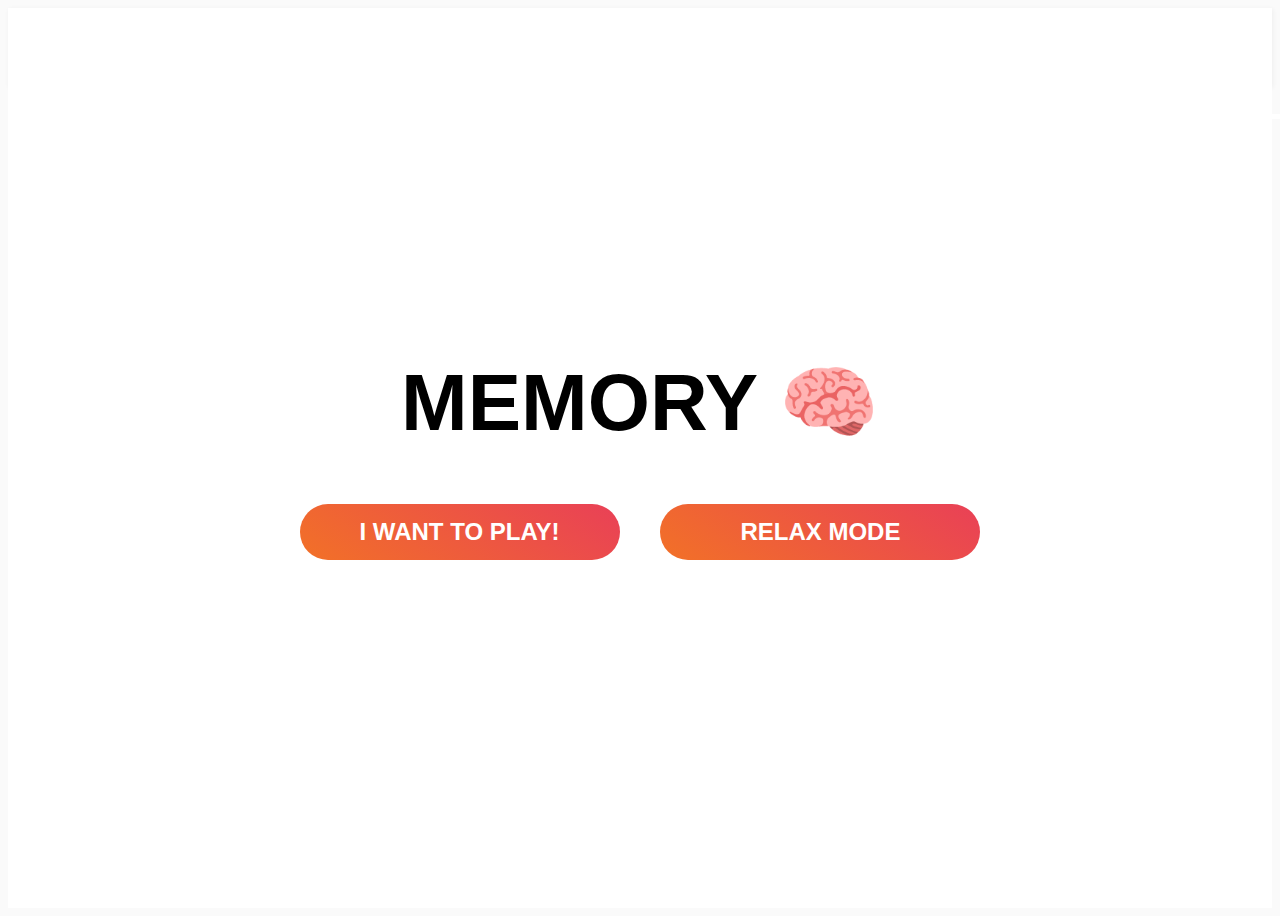
<file: index/index.html>
<!DOCTYPE html>
<html lang="en">
<head>
    <meta charset="UTF-8">
    <meta name="viewport" content="width=device-width, initial-scale=1.0, shrink-to-fit=no">
    <title>Memory</title>
    <link href="https://fonts.googleapis.com/css?family=Archivo|Archivo+Narrow:600">
    <link href="site.css" rel="stylesheet" >
    <link href="custom.css" rel="stylesheet" >
</head>

<body>
    <div id="welcome" class="welcome">
        <h1>Memory 🧠</h1>
        <div class="welcome-buttom">
            <button id="normal-game">I want to play!</button>
            <button id="relax-game">Relax mode</button>
        </div>
    </div>
    <header class="header">
        <div class="counter">
            <div class="counter-item">
                <h4 class="header-title">Movements</h4>
                <div class="header-num">
                    <span id="mov">00</span>/<span id ="mov-total">20</span>
                </div>
            </div> 
        <div id="timer" class="counter-item">
            <h4 class="header-title">Time</h4>
            <div class="header-num">
                <span id="minutes">00</span>:<span id="seconds">00</span>
            </div>
        </div>  
        </div>
        <div class="level">
            <h4 class="header-title">Level</h4>
            <div class="header-num">
                <span id="level">01</span>
            </div>
        </div>
        <button id="level-control" class="level-control">_</button>
    </header>
    <main>
        <div id="table" class="table"></div>
        <div id="levelUp" class="level-up">
            <div class="mode">
                <h2>Very Good!</h2>
                <button id="nextLevel">Next Level</button>
                <button class="restart">Restart</button>
            </div>
        </div>
        <div id="gameOver" class="game-over">
            <div class="mode">
                <h2>Oh no!</h2>
                <p>You have run out of moves</p>
                <button class="restart">Restart</button>
            </div>
        </div>
        <div id="timeOver" class="game-over">
            <div class="mode">
                <h2>Sorry!</h2>
                <p>You have run out of time 😭</p>
            <button class="restart">Restart</button>
            </div>
        </div>
        <div id="endGame" class="end-game">
            <div class="mode">
                <h2>Congratulations!</h2>
                <p>You have won all the levels 🏆</p>
                <button class="restart">Restart</button>
            </div>
        </div>
    </main>

    <div class="level-selection">
        <button id="close-level" class="close-level">&times;</button>
        <ul></ul>
    </div>

    <audio src="sound/success.mp3" class="sound" id="sound-success" preload="auto"></audio>
    <audio src="sound/error.mp3" class="sound" id="sound-error" preload="auto"></audio>
    <audio src="sound/flip.mp3" class="sound" id="sound-flip" preload="auto"></audio>
       
    <script src="js/global.js"></script>
    <script src="js/discover-compare.js"></script>
    <script src="js/distribute-card.js"></script>
    <script src="js/success-error.js"></script>
    <script src="js/movements.js"></script>
    <script src="js/timer.js"></script>
    <script src="js/finish.js"></script>
    <script src="js/change-level.js"></script>
    <script src="js/game-over.js"></script>
    <script src="js/menu-levels.js"></script>
    <script src="js/initial.js"></script>
    <script src="js/start-game.js"></script>
   
</body>

</html>
</file>
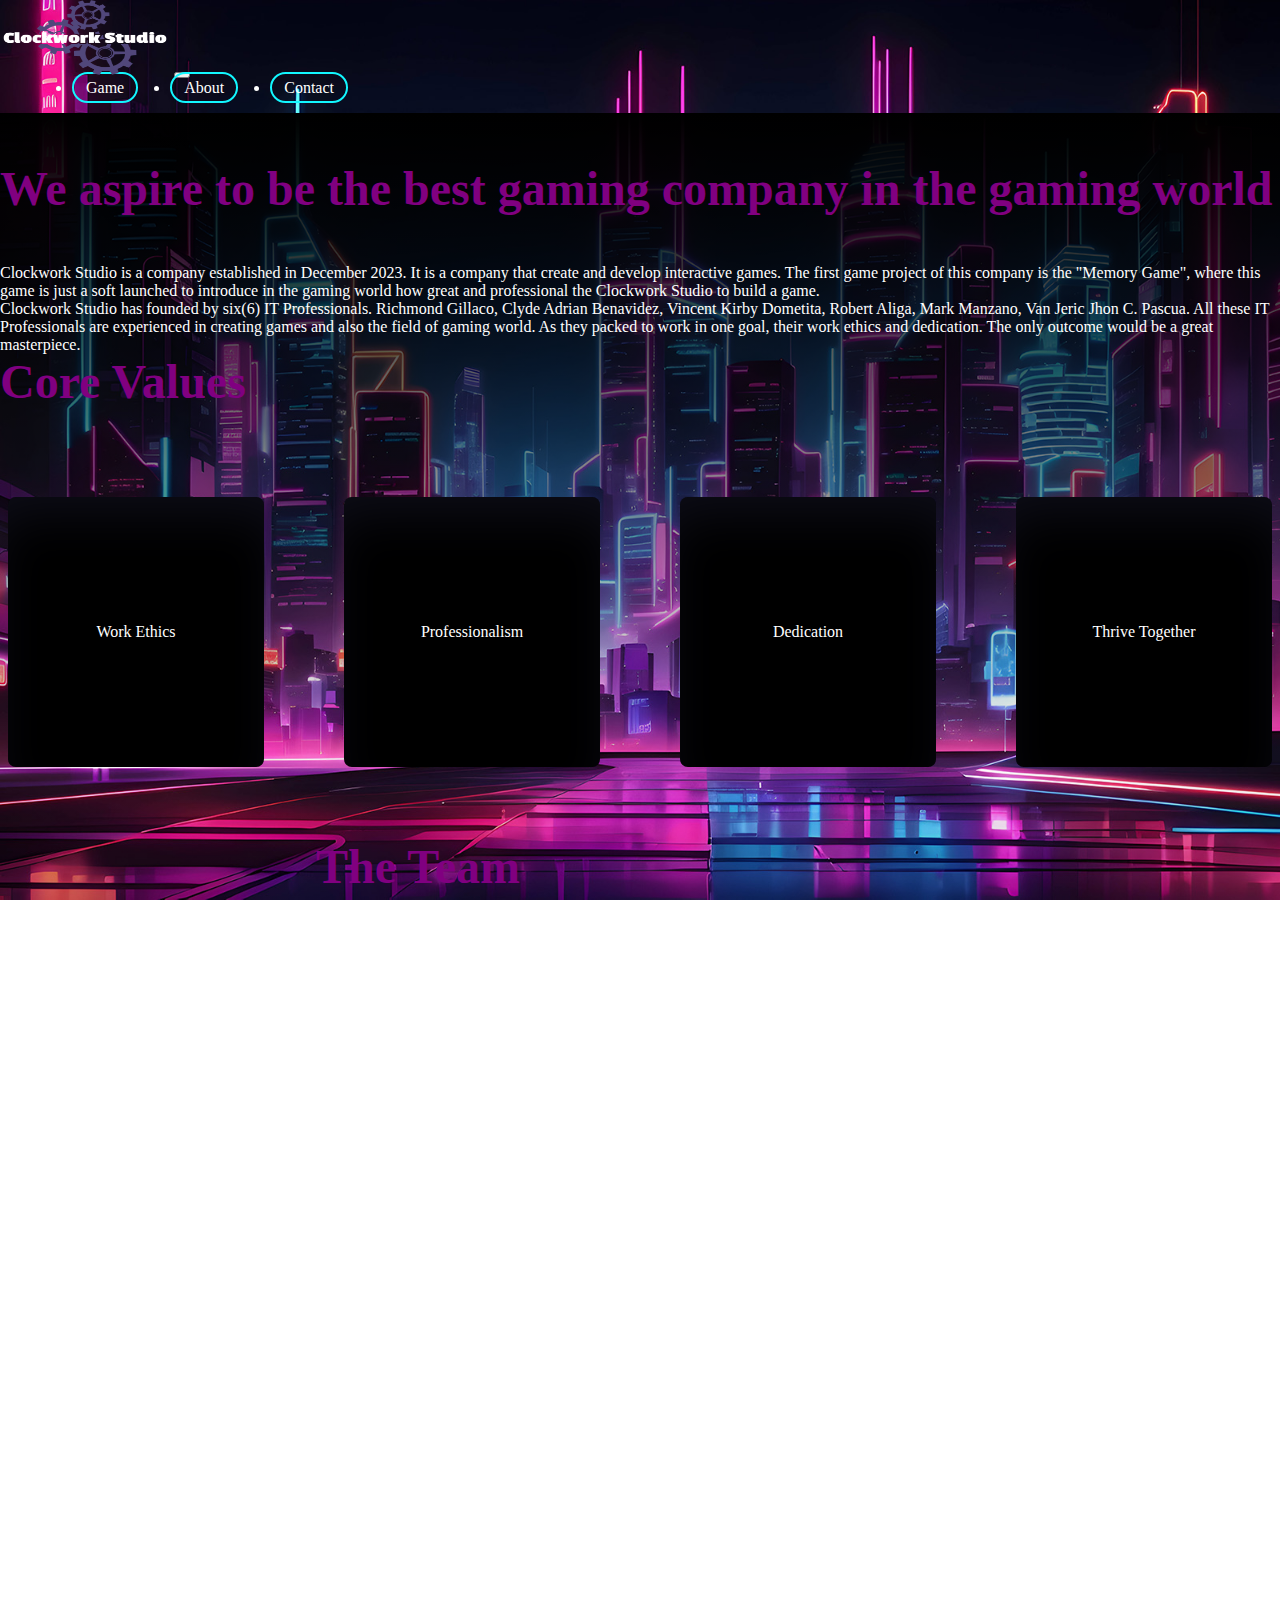
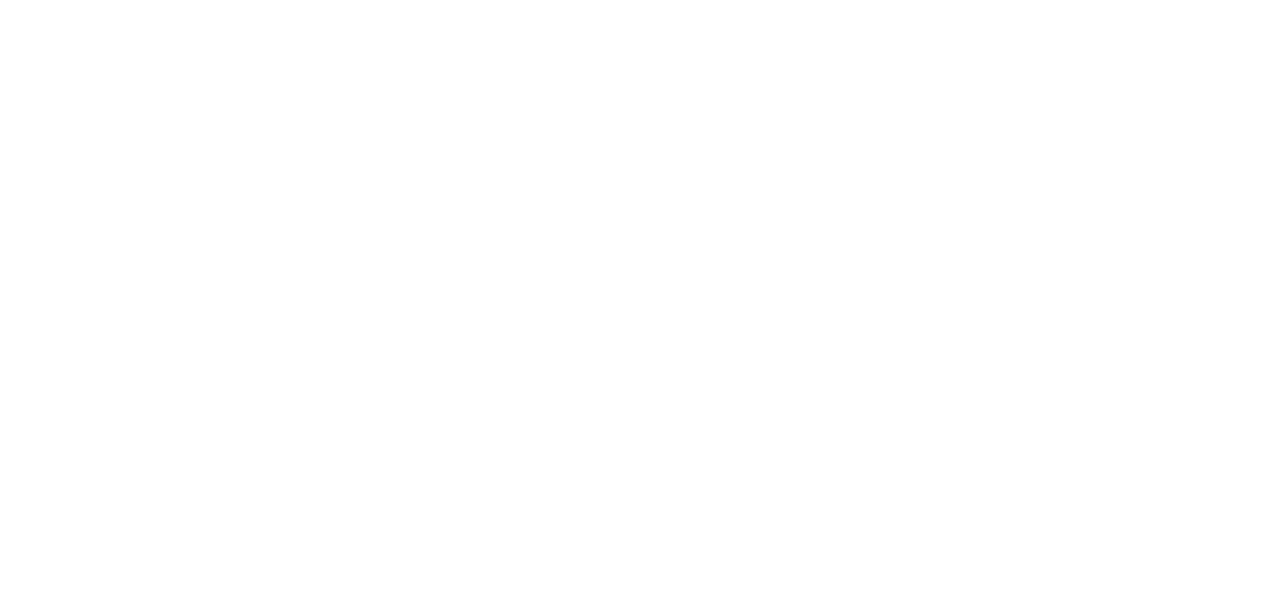
<file: About.html>
<!DOCTYPE html>
<html lang="en">
<head>
    <meta charset="UTF-8">
    <meta name="viewport" content="width=device-width, initial-scale=1.0">
    <link href="https://cdn.jsdelivr.net/npm/bootstrap@5.3.2/dist/css/bootstrap.min.css" rel="stylesheet" integrity="sha384-T3c6CoIi6uLrA9TneNEoa7RxnatzjcDSCmG1MXxSR1GAsXEV/Dwwykc2MPK8M2HN" crossorigin="anonymous">
    <link rel="stylesheet" href="about.css">
    <title>About ClockWork Studio</title>
</head>
<body>
    <div class="container"> 
        <nav class="navbar navbar-expand-lg navbar-light">
            <div class="container">
                <a class="navbar-brand" href="index.html">
                    <img src="images/logo2.png" width="170" height="75" alt="logo for ClockWork" class="logo">
                </a>
        <button
        class="navbar-toggler" type="buGon" data-bs-toggle="collapse"data-bs-target="#navbarNav"aria-controls="navbarNav"aria-expanded="false"aria-label="Toggle Navigation">
    
        <span class="navbar-toggler-icon"></span>
        </button>
            <div class="collapse navbar-collapse" id="navbarNav"> 
                <ul class="navbar-nav ms-auto text-center navlist">
                    <li class="nav-item">
                        <a href="Game.html" class="nav-link">Game</a>
                    </li>
                    <li class="nav-item">
                        <a href="About.html" class="nav-link">About</a>
                    </li>
                    <li class="nav-item">
                        <a href="contact.html" class="nav-link">Contact</a>
                    </li>
                </ul>
            </div>
            </div>
        </nav>
     </div>

     <main class="container">
     <div class="about" id="about">
    
     <div>
        <h4 class="text-center aboutus" style="color: purple; font-size: 3em;">We aspire to be the best gaming company in the gaming world</h4>
        <p id="para">Clockwork Studio is a company established in December 2023. It is a company that create and develop interactive games. The first game project of this company is the "Memory Game", where this game is just a soft launched to introduce in the gaming world how great and professional the Clockwork Studio to build a game.
        </p>
        <p id="para">Clockwork Studio has founded by six(6) IT Professionals. Richmond Gillaco, Clyde Adrian Benavidez, Vincent Kirby Dometita, Robert Aliga, Mark Manzano, Van Jeric Jhon C. Pascua. All these IT Professionals are experienced in creating games and also the field of gaming world. As they packed to work in one goal, their work ethics and dedication. The only outcome would be a great masterpiece.</p>
        <h4 class="text-center aboutuss" style="color: purple; font-size: 3em;">Core Values</h4>
        <div class="cores">
        <div class="core">Work Ethics</div>
        <div class="core">Professionalism</div>
        <div class="core">Dedication</div>
        <div class="core">Thrive Together</div>
        </div>
    </div>
             
    <div class="about-content">
        <h4 class="text-center aboutuss" style="color: purple; font-size: 3em;">The Team</h4>
        <img src="images/clear cover.png" alt="">
    </div>

    </main>
    <section class="team container" id="team">

        <a href="https://richmondcg.github.io/Richmond-Portfolio/">
            <div class="card">
                <div class="img">
                    <img src="images/richmond.png" alt="">
                </div>
                <p class="heading">Richmond Gillaco</p>
                <p>Chief Executive Officer</p>
            </div>
        </a>

        <a href="https://vincent2604.github.io/Portfolio/?fbclid=IwAR0zPUyu09fAZ6ksvxsNRXJeZoLLtW9H6OL4M8QhvGKpIzTudPyI4jMYUXc">
        <div class="card">
            <div class="img">
                <img src="images/kirbs.png" alt="">
            </div>
            <p class="heading">Vincent Kirby Dometita</p>
            <p>Chief Executive Officer</p>
        </div>
        </a>

        <a href="https://vanjericpascua.github.io/Portfolio/">
        <div class="card">
            <div class="img">
                <img src="images/van.png" alt="">
            </div>
            <p class="heading">Van Jeric Pascua</p>
            <p>Chief Executive Officer</p>
        </div>
        </a>

        <a href="">
        <div class="card">
            <div class="img">
                <img src="images/chlydee.png" alt="">
            </div>
            <p class="heading">Chlyde Adrian Benavidez</p>
            <p>Chief Executive Officer</p>
        </div>
        </a>

        <a href="https://manzanomark.github.io/Portfolio-s/">
        <div class="card">
            <div class="img">
                <img src="images/mark.png" alt="">
            </div>
            <p class="heading">Mark Manzano</p>
            <p>Chief Executive Officer</p>
        </div>
        </a>

        <a href="https://rjaliga.github.io/Portfolio/">
        <div class="card">
            <div class="img">
                <img src="images/robert.png" alt="">
            </div>
            <p class="heading">Robert James Aliga</p>
            <p>Chief Executive Officer</p>
        </div>
        </a>
      
</section>
    <footer class="py-2">
        
        <div class="py-2 pb-3 d-flex flex-row justify-content-center">
            <a href="index.html"><img src="images/logo2.png" alt="Logo" width="120" height="70" id="footerlogo"></a>
        </div>
        <div class="text-center">
            <p>™ & © 2023 Clockwork Studios, Inc. Memory Game and all related logos, characters, names and distinctive</p>

            <p>likenesses thereof are exclusive property of Clockwork Studios, Inc. All rights reserved.</p>
        </div>
        <div class="py-2 d-flex flex-row justify-content-center"> 
            <a href="" class="me-3">PRIVACY NOTICE</a>
            <a href="" class="me-3">TERMS OF SERVICE</a>
            <a href="">COOKIE PREFERENCE</a>
        </div>
    </footer>

    <script src="https://cdn.jsdelivr.net/npm/bootstrap@5.3.2/dist/js/bootstrap.bundle.min.js" integrity="sha384-C6RzsynM9kWDrMNeT87bh95OGNyZPhcTNXj1NW7RuBCsyN/o0jlpcV8Qyq46cDfL" crossorigin="anonymous"></script>
     
</body>

</html>
</file>
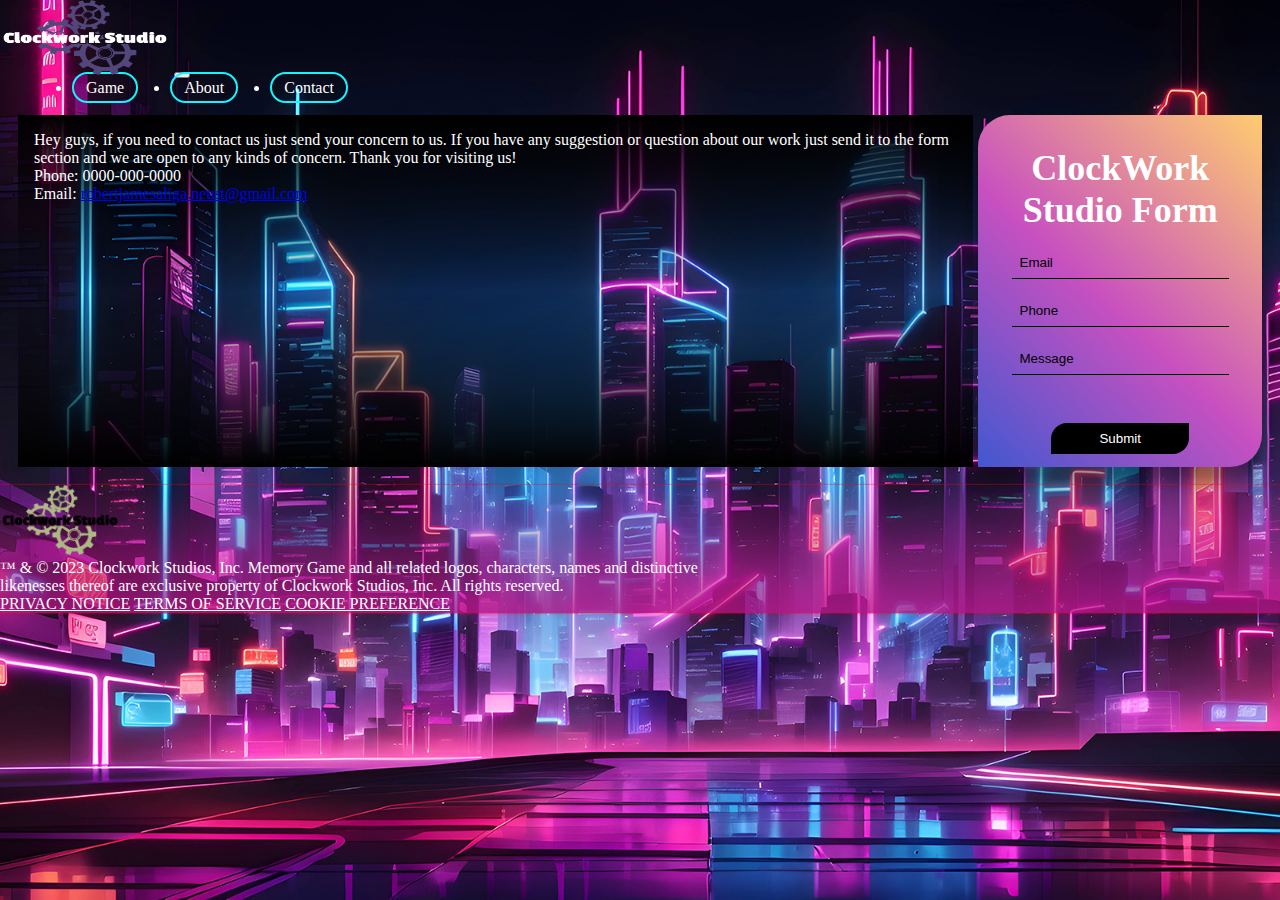
<file: contact.html>
<!DOCTYPE html>
<html lang="en">
<head>
    <meta charset="UTF-8">
    <meta name="viewport" content="width=device-width, initial-scale=1.0">
    <link href="https://cdn.jsdelivr.net/npm/bootstrap@5.3.2/dist/css/bootstrap.min.css" rel="stylesheet" integrity="sha384-T3c6CoIi6uLrA9TneNEoa7RxnatzjcDSCmG1MXxSR1GAsXEV/Dwwykc2MPK8M2HN" crossorigin="anonymous">
    <link rel="stylesheet" href="stylee.css">
    <title>Contact Us ClockWork Studio</title>
</head>
<body>
    <div class="container"> 
        <nav class="navbar navbar-expand-lg navbar-light">
            <div class="container">
                <a class="navbar-brand" href="index.html">
                    <img src="images/logo2.png" width="170" height="75" alt="logo for ClockWork" class="logo">
                </a>
        <button
        class="navbar-toggler" type="buGon" data-bs-toggle="collapse"data-bs-target="#navbarNav"aria-controls="navbarNav"aria-expanded="false"aria-label="Toggle Navigation">
    
        <span class="navbar-toggler-icon"></span>
        </button>
            <div class="collapse navbar-collapse" id="navbarNav"> 
                <ul class="navbar-nav ms-auto text-center navlist">
                    <li class="nav-item">
                        <a href="Game.html" class="nav-link">Game</a>
                    </li>
                    <li class="nav-item">
                        <a href="About.html" class="nav-link">About</a>
                    </li>
                    <li class="nav-item">
                        <a href="contact.html" class="nav-link">Contact</a>
                    </li>
                </ul>
            </div>
            </div>
        </nav>
     </div>
    
<div class="contactus my-2 py-md-4">
      <div class="contact-desctription col-md-6">
        <p>Hey guys, if you need to contact us just send your concern to us. If you have any suggestion or question about our work just send it to the form section and we are open to any kinds of concern. Thank you for visiting us! </p>
        <p>Phone: 0000-000-0000</p>
        <p>Email: <a href = "mailto:richmondcamusgillaco.neust@gmail.com"> robertjamesaliga.neust@gmail.com</a></p>
      </div>
     <div class="card col-md-6">
      <p class="heading">ClockWork Studio Form</p>
      
     <div class="input-div">
        <input type="text" class="input" placeholder="Email">
        </div>
        <div class="input-div">
        <input class="input" type="text" placeholder="Phone">
        </div>
        <div class="input-div">
        <input class="input" type="text" placeholder="Message">
        </div>
        <div class="button-div">
          <button class="submit">Submit</button>
        </div>
    </div>
</div>
<footer class="py-2">
        
    <div class="py-2 pb-3 d-flex flex-row justify-content-center">
        <a href="index.html"><img src="images/logo2.png" alt="Logo" width="120" height="70" id="footerlogo"></a>
    </div>
    <div class="text-center">
        <p>™ & © 2023 Clockwork Studios, Inc. Memory Game and all related logos, characters, names and distinctive</p>

        <p>likenesses thereof are exclusive property of Clockwork Studios, Inc. All rights reserved.</p>
    </div>
    <div class="py-2 d-flex flex-row justify-content-center"> 
        <a href="" class="me-3">PRIVACY NOTICE</a>
        <a href="" class="me-3">TERMS OF SERVICE</a>
        <a href="">COOKIE PREFERENCE</a>
    </div>
</footer>

    <script src="https://cdn.jsdelivr.net/npm/bootstrap@5.3.2/dist/js/bootstrap.bundle.min.js" integrity="sha384-C6RzsynM9kWDrMNeT87bh95OGNyZPhcTNXj1NW7RuBCsyN/o0jlpcV8Qyq46cDfL" crossorigin="anonymous"></script>
     
</body>

</html>
</file>
<file: index/site.css>
:root {
    --bg: #fafafa;
    --font: "Archivo", sans-serif;
    --font-display:"Archivo Narrow", sans-serif;
    --hotpink: #e94057;
    --orange: #f27127;
    --gradient: linear-gradient(35deg, var(--orange), var(--hotpink));
}

body{
    min-height: 100vh;
    background: var(--bg);
    font-family: var(--font);
}
</file>
<file: index/custom.css>
body

{
    font-size: 2rem;
    display: flex;
    flex-direction: column;
    position: relative;

}

.welcome

{
    display: none;
    position: absolute;
    top: 0;
    bottom: 0;
    left: 0;
    right: 0;
    background: white;
    flex-direction: column;
    align-items: center;
    justify-content: center;
    text-align: center;
    z-index: 1;
}

.welcome.visible{
    display: flex;
}
.welcome h1 {
    font-family: var(--font-display);
    text-transform: uppercase;
    font-size: 5rem;
    margin-top: 0;
}
.welcome button{
    padding: 1rem 3rem;
    margin: 0 1rem;
    min-width: 20rem;

}

.header{
    padding: 0.5rem 2rem;
    background:white;
    box-shadow: 1px 1px 5px rgba(0,0,0,0.05);
    display: flex;
    justify-content: space-between;
    align-items: baseline;

}

.header-title{
    font-family: var(--font-display);
    font-weight: 600;
    font-size: 0.8rem;
    text-transform: uppercase;
    line-height: 1;
    margin: 0;
    color: rgba(0,0,0,0.4);

}

.header-num{
  font-family: var(--font-display);
  color: var(--hotpink);
  font-weight: 400;
  font-size: 3.5rem;
  line-height: 0.9;  

}

.counter{
    display: flex;

}

.counter-item{
    margin-right: 2rem;

}

main{
    flex-grow: 1;
    display: flex;
    justify-content: center;
    position: relative;

}

.table{
    display: flex;
    flex-wrap: wrap;
    justify-content: center;
    align-items: center;
    max-width: 56rem;
    margin: auto;

}

.card{
    width: 6rem;
    height: 6rem;
    margin: 0.5rem;
    border-radius: 0.3em;
    background-image: var(--gradient);
    box-shadow: 1px 1px 3px rgba(0,0,0,0.25), 4px 4px 10px rgba(0,0,0,0.2);
    position: relative;
    transition: 0.3s;
    cursor: pointer;
    backface-visibility: hidden;
    transform-style: preserve-3d;

}

.card_content{
    position: absolute;
    left: 0;
    right: 0;
    bottom: 0;
    top: 0;
    transform: rotateY(-180deg);
    backface-visibility: hidden;
    background-color: white;
    box-shadow: 1px 1px 3px rgba(0,0,0,0.25), 4px 4px 10px rgba(0,0,0,0.2);
    border-radius: 0.3px;
    display: flex;
    justify-content: center;
    align-items: center;
    font-size: 2.5rem;
    padding-top: 0.4rem;
}
.card_content::selection{
    background: transparent;
}
.card.discovered{
    transform: rotateY(-180deg);
}

@keyframes error{
    10%,
    90%{
        transform: rotateY(-180deg) translateX(-1px);
    }
    20%,
    80%{
        transform: rotateY(-180deg) translateX(2px);
    }
    30%,
    50%,
    70%{
        transform: rotateY(-180deg) translateX(-4px);
    }
    40%,
    60%{
        transform: rotateY(-180deg) translateX(4px);
    }

}

@keyframes success{
    from{
        transform: rotateY(-180deg) scale3d(1,1,1);
        opacity: 1;
    }
    25%{
        transform: rotateY(-180deg) scale3d(1.1,1.1,1.1);
        opacity: 1;
    }
    to{
        transform: rotateY(-180deg) scale3d(1,1,1);
        opacity: 0;
    }
}

.successful{
    pointer-events: none;
}

.successful .card_content{
    animation: success 1.3s ease-in-out forwards;
}

.error {
    animation: error 0.82s cubic-bezier(0.36, 0.07, 0.19, 0.97) both;

}

.level-up,
.game-over,
.end-game{
    display: none;
    position: absolute;
    top: 0;
    bottom: 0;
    left: 0;
    right: 0;
    background-image: var(--gradient);

}

.level-up.visible,
.game-over.visible,
.end-game.visible{
    display: flex;

}

.mode{
    background: white;
    padding: 3rem 3rem 1rem;
    margin:auto;
    text-align: center;
    display: flex;
    flex-direction: column;
    align-items: center;
    justify-content: space-between;
    border-radius: 10px;
    box-shadow:  1px 1px 3px rgba(0,0,0,0.25), 4px 4px 10px rgba(0,0,0,0.2);

}

.mode h2{
    color: var(--orange);
    font-family: var(--font-display);
    margin: 0;
}

.mode p {
    font-size: 1.5rem;

}

.mode button{
    margin: 3rem 0;
}

button{
    cursor: pointer;
    border: 0;
    background-image: var(--gradient);
    padding: 0.075rem 4rem;
    border-radius: 5rem;
    color: white;
    font-family: var(--font-display);
    font-weight: 600;
    text-transform: uppercase;
    font-size: 1.5rem;
    line-height: 1;
    transition: 0.3s;
}

button:hover,
button:focus{
    opacity: 0.9;
    outline: 0;
}

.mode .restart{
    color: var(--hotpink);
    background: transparent;
    border: 0;
    text-transform: capitalize;
    font-family: var(--font-display);
    font-size: 1rem;
    margin: 0;
}

.sound{
    display: none;
}

.hide-timer{
    display: none;
}

.level-control
{

position: absolute;
font-size: 8rem;
top: 2.9rem;
right: 1rem;
padding: 0;
width: 1.1rem;
height: 1.1rem;
line-height: .68rem;
display: flex;
justify-content: center;
background: var(--hotpink);
}

.hide-control{

    display: none;
}

.level-selection{

    background-color: var(--hotpink);
    position: fixed;
    width: 250px;
    right: 0;
    top: 0;
    bottom: 0;
    transform: translateX(250px);
    transition: tranform .3;
    padding: 0rem 0rem;
}

.level-selection.visible{

    transform: translateX(0);

}

.level-selection button{
    background: transparent;
    padding: 0;
}

.level-selection ul {
    list-style: none;
    padding-left: 0;
}
.level-selection li{
    margin-bottom: 1rem;
    text-align: center;
}

.close-level{
    position: absolute;
    top: 0.5rem;
    right: 1rem;
    font-size: 2rem;
    font-family: sans-serif;
    font-weight: 300;
}
</file>
<file: about.css>
* {
    scroll-behavior: smooth;
    margin: 0;
}
html, body{
	height: 100%;
	color: white;
    overflow-x: hidden;
    background-image: url('images/background.jpg');
    background-position: center;
    background-size: cover;
    background-repeat: no-repeat;
}

body{
	display: flex;
	flex-direction: column;
}


::-webkit-scrollbar {
    height: .1rem;
    width: .5rem;
}

::-webkit-scrollbar-track {
    background-color: #000000;
}

::-webkit-scrollbar-thumb {
    background-color: #0e2e6e;
    border-radius: 5rem;
}

.logo {
    filter: invert(100%);
}
nav {
    z-index: 2000;
}

ul.navlist {
    display: flex;
    align-items: center;
}

.navlist li {
    margin-left: 2rem;
    border-radius: 50px;
}

.navlist li a,
.about a,
.hero a,
a.play{
    color: #fff;
    text-decoration: none;
    font-weight: 500;
    font-size: 1rem;
    padding: 5px 12px;
    border: 2px solid #12f7ff;
    border-radius: 25px;
    transition: all .3s ease;
}

.navlist li a:hover, 
.about a:hover,
.hero a:hover,
.navlist li a.active,
a.play:hover{
    box-shadow: 0 0 1rem #12f7ff;
    background: #12f7ff;
    color: #1d002c;
}

.nav-item{
	transition: .5s;
	
}
.nav-item:hover,
.active {
	background-color: #c2c2c2;
}

/*Clock*/

main{
	flex:1 0 auto;
    position: relative;
}

.hero {
    height: 100vh;
    position: relative;
    display: flex;
    justify-content: center;
    align-items: center;
    margin-bottom: 100px;
    z-index: 1000;    
}

.background {
    position: absolute;
}

.clock {
    position: absolute;
}

.minute {
    position: absolute;
}

.hour {
    position: absolute;
}

.blue-gear {
    position: absolute;
    bottom: 50px;
    height: 10vw;
}

.left-blue-gear {
    position: absolute;
    height: 15vw;
    left: 50px;
}

.darkblue-gear {
    position: absolute;
    height: 15vw;
    left: 50px;
}

.left-darkblue-gear {
    position: absolute;
    height: 10vw;
    bottom: 50px;
}

#text {
    color: #fff;
    position: absolute;
    text-align: center;
    font-size: 6vw;
    text-shadow: 0 10px 4px rgba(255, 5, 5, 0.582);
    z-index: 1500;
}

.down {
    position: absolute;
    top: 5%;
    left: 0;
    right: 0;
    display: flex;
    justify-content: center;
    align-items: center;
    z-index: 1500;
    animation: bounce forwards 3s infinite ease-in;
}

.down a {
    font-size: 2.5rem;
    text-shadow: 0 10px 4px rgba(red, green, blue, 0.85);
    z-index: 1;
}

.down a img {
    border-radius: 50%;
    height: 30px;
    filter: invert(50%);
}

@keyframes bounce {
    0%, 20%, 50%, 80%, 100% {
        transform: translateY(0);
    } 
    40% {
        transform: translateY(-30px);
    } 
    60% {
        transform: translateY(-15px);
    } 
 } 

.gear {
    position: absolute;
    display: flex;
    justify-content: center;
    align-items: center;
}

.item img{
    border-radius: 50%;
    height: 12vw;
    filter: invert(50%);
    box-shadow: 0px 0 10px 0  #88148a;
    animation: roll 1ms both infinite ease-in-out; 
}
/*game*/

.game {
    display: flex;
    justify-content: center;
    align-items: center;
    flex-direction: column;
    flex-wrap: wrap;
    background: #1d002c;
    width: 100%;
}
.game .headerg {
    color: #fff;
    font-size: 4vw;
    text-shadow: 0 10px 4px rgba(255, 5, 5, 0.582);
    padding: 2rem;
}

.game-image {
    position: relative;
    max-width: 48rem;
    margin: 0 auto;
}

.slider{
    display: flex;
    aspect-ratio: 16/9;
    overflow-x: auto;
    scroll-snap-type: x mandatory;
    scroll-behavior: smooth;
    box-shadow: 0 1.5rem 3rem -0.75rem hsla(0, 0%, 0%, 0.25%);
    border-radius: 0.5rem;
}
.slider img video{
    flex: 1 0 80%;
    scroll-snap-align: start;
    object-fit: cover;
}
.slider-nav{
    display: flex;
    background-color: #12f7ff;
    padding: 0.5rem;
    border-radius: 3rem;
    column-gap: 1rem;
    position: absolute;
    bottom: 1.25rem;
    left: 50%;
    transform: translateX(-50%);
    z-index: 1;
}
.slider-nav a{
    width: 0.5rem;
    height: 0.5rem;
    border-radius: 50%;
    background-color: #000000;
    opacity: 0.75;
    transition: opacity ease 250ms;
}
.slider-nav a:hover{
    opacity: 1;
}

a.play {
    margin: 3rem;
}

/*about*/
.about {
    height: fit-content;
    margin-top: 1rem;
    width: 100%;
    display: flex;
    flex-direction: row;
    justify-content: center;
    align-items: center;
    flex-wrap: wrap;
    background: linear-gradient( #000, transparent, #000);
    
}
.about-content {
    max-width: 1000px;
    margin:4rem 0;
}   
.aboutus{
    margin: 3rem 0;
}
.aboutuss{
    margin-bottom:5.5rem;
}
.about-content p {
    text-align: justify;
}

.about img {    
    width: 100%;
    border-radius: 10px;
    background: rgba(45, 45, 45, 1);
    filter: drop-shadow(36px 26px 14px #4090b5) drop-shadow(-45px -30px 15px #9e30a9) brightness(1.4);
}

.color-overlay{
	background-color: rgba(0, 0, 0, 0.4);
	min-height: 60vh;
}

.singleCol{
	max-width: 765px;
}

.card-img-top{
	max-height: 150px;
	filter: grayscale(.5);
	transition: ease-in .2s;
}

.card-img-top:hover{
	filter: grayscale(0);
}
.cores{
    display: flex;
    justify-content: space-between;
    margin:.5rem;
}
.core {
    width: 20vw;
    height: 30vh;
    border-radius: .5rem;
    background-color: #000;
    box-shadow: inset rgba(50, 50, 93, 0.25) 0px 30px 50px -12px, inset rgba(0, 0, 0, 0.3) 0px 18px 26px -18px;
    display: flex;
    justify-content: center;
    align-items: center;
  }
  
  .core p {
    text-align: center;
    margin: 0;
  }
  

/*team*/

.team {
    height: fit-content;
    display: flex;
    justify-content: space-around;
    align-items: center;
    flex-wrap: wrap;
}

.card {
    position: relative;
    width: 190px;
    height: 254px;
    background-color: #000;
    display: flex;
    flex-direction: column;
    justify-content: end;
    margin: 20px 80px;
    padding: 12px;
    gap: 12px;
    border-radius: 8px;
    cursor: pointer;
    color: white;
    text-align: center;
  }

a{
    text-decoration: none;
}

.img {
    display: flex;
    justify-content: center;
}

.img  img{
    height: 150px;
    border-radius: 50px;
    filter: drop-shadow(0 0 0.5rem #ff00b3);
  }

  .card {
    transition: all 0.6s cubic-bezier(0.175, 0.885, 0.32, 1.275);
  }
  
  .card::before {
    content: '';
    position: absolute;
    inset: 0;
    left: -5px;
    margin: auto;
    width: 200px;
    height: 264px;
    border-radius: 10px;
    background: linear-gradient(-45deg, #e81cff 0%, #40c9ff 100% );
    z-index: -10;
    pointer-events: none;
    transition: all 0.6s cubic-bezier(0.175, 0.885, 0.32, 1.275);
  }
  
  .card::after {
    content: "";
    z-index: -1;
    position: absolute;
    inset: 0;
    background: linear-gradient(-45deg, #fc00ff 0%, #00dbde 100% );
    transform: translate3d(0, 0, 0) scale(0.95);
    filter: blur(20px);
  }
  
  .heading {
    font-size: 20px;
    text-transform: capitalize;
    font-weight: 700;
    margin-top: 10px auto;
    padding: 0 15px 0;
  }
  
  .card p:not(.heading) {
    font-size: 14px;
  }
  
  .card p:last-child {
    color: #e81cff;
    font-weight: 600;
  }
  
  .card:hover::after {
    filter: blur(30px);
  }
  
  .card:hover::before {
    transform: rotate(-90deg) scaleX(1.34) scaleY(0.77);
  }

  .card:hover {
    transform: scale(1.1);
  }
  .whole{
    width: 100%;
    background: radial-gradient(transparent, #88148a, #27005D, #1d002c) no-repeat;
  }

/*footer*/

footer{
	box-shadow: 0px 0px 2px 0px red;
    background: linear-gradient(to top, #b61485c9, transparent);
}

footer a {
	color: white;
}

footer a:hover{
	color: #dfdfdf;
}

@media (max-width: 768px){
.cores{
    flex-direction: column;
    justify-content: center;
    align-items: center;
}
.core {
    width: 50vw;
    margin-bottom: 1rem;
}
}
</file>
<file: stylee.css>
* {
    scroll-behavior: smooth;
    margin: 0;
}
html, body{
	height: 100%;
	color: white;
    background-image: url('images/background.jpg');
    background-position: center;
    background-size: cover;

}

body{
	display: flex;
	flex-direction: column;
}


::-webkit-scrollbar {
    height: .1rem;
    width: .5rem;
}

::-webkit-scrollbar-track {
    background-color: #000000;
}

::-webkit-scrollbar-thumb {
    background-color: #0e2e6e;
    border-radius: 5rem;
}

.logo {
    filter: invert(100%);
}
nav {
    z-index: 2000;
}

ul.navlist {
    display: flex;
    align-items: center;
}

.navlist li {
    margin-left: 2rem;
    border-radius: 50px;
}

.navlist li a,
.about a,
.hero a,
a.play{
    color: #fff;
    text-decoration: none;
    font-weight: 500;
    font-size: 1rem;
    padding: 5px 12px;
    border: 2px solid #12f7ff;
    border-radius: 25px;
    transition: all .3s ease;
}

.navlist li a:hover, 
.about a:hover,
.hero a:hover,
.navlist li a.active,
a.play:hover{
    box-shadow: 0 0 1rem #12f7ff;
    background: #12f7ff;
    color: #1d002c;
}

.nav-item{
	transition: .5s;
	
}
.nav-item:hover,
.active {
	background-color: #c2c2c2;
}

/*Clock*/

main{
	flex:1 0 auto;
    position: relative;
}

.hero {
    height: 100vh;
    position: relative;
    display: flex;
    justify-content: center;
    align-items: center;
    margin-bottom: 100px;
    z-index: 1000;    
}

.background {
    position: absolute;
}

.clock {
    position: absolute;
}

.minute {
    position: absolute;
}

.hour {
    position: absolute;
}

.blue-gear {
    position: absolute;
    bottom: 50px;
    height: 10vw;
}

.left-blue-gear {
    position: absolute;
    height: 15vw;
    left: 50px;
}

.darkblue-gear {
    position: absolute;
    height: 15vw;
    left: 50px;
}

.left-darkblue-gear {
    position: absolute;
    height: 10vw;
    bottom: 50px;
}

#text {
    color: #fff;
    position: absolute;
    text-align: center;
    font-size: 6vw;
    text-shadow: 0 10px 4px rgba(255, 5, 5, 0.582);
    z-index: 1500;
}

.down {
    position: absolute;
    top: 5%;
    left: 0;
    right: 0;
    display: flex;
    justify-content: center;
    align-items: center;
    z-index: 1500;
    animation: bounce forwards 3s infinite ease-in;
}

.down a {
    font-size: 2.5rem;
    text-shadow: 0 10px 4px rgba(red, green, blue, 0.85);
    z-index: 1;
}

.down a img {
    border-radius: 50%;
    height: 30px;
    filter: invert(50%);
}

@keyframes bounce {
    0%, 20%, 50%, 80%, 100% {
        transform: translateY(0);
    } 
    40% {
        transform: translateY(-30px);
    } 
    60% {
        transform: translateY(-15px);
    } 
 } 

.gear {
    position: absolute;
    display: flex;
    justify-content: center;
    align-items: center;
}

.item img{
    border-radius: 50%;
    height: 12vw;
    filter: invert(50%);
    box-shadow: 0px 0 10px 0  #88148a;
    animation: roll 1ms both infinite ease-in-out; 
}
/*game*/

.game {
    width: 100%;
    height: fit-content;
    padding: 1rem;
    border-radius: 1rem;
    background: #1d002c;
}
.game .headerg {
    color: #fff;
    font-size: 5vw;
    text-shadow: 0 10px 4px rgba(255, 5, 5, 0.582);
    padding: 2rem;
}

.game-image {
    position: relative;
    max-width: 48rem;
    margin: 2rem auto;
}

.slider{
    display: flex;
    aspect-ratio: 16/9;
    overflow-x: auto;
    scroll-snap-type: x mandatory;
    scroll-behavior: smooth;
    box-shadow: 0 1.5rem 3rem -0.75rem hsla(0, 0%, 0%, 0.25%);
    border-radius: 0.5rem;
}
.slider img video{
    flex: 1 0 80%;
    scroll-snap-align: start;
    object-fit: cover;
}
.slider-nav{
    display: flex;
    background-color: #12f7ff;
    padding: 0.5rem;
    border-radius: 3rem;
    column-gap: 1rem;
    position: absolute;
    bottom: 1.25rem;
    left: 50%;
    transform: translateX(-50%);
    z-index: 1;
}
.slider-nav a{
    width: 0.5rem;
    height: 0.5rem;
    border-radius: 50%;
    background-color: #000000;
    opacity: 0.75;
    transition: opacity ease 250ms;
}
.slider-nav a:hover{
    opacity: 1;
}

.buton{
    display: flex;
    justify-content: center;
}
/*about*/
.about {
    height: 100vh;
    margin-top: 1rem;
    width: 100%;
    display: flex;
    justify-content: center;
    align-items: center;
    gap: 4em;
    flex-wrap: wrap;
    background: linear-gradient( #000, transparent, #000);
    overflow: hidden;
}

.about-content {
    max-width: 500px;
}

.about-content h1 {
    text-align: left;

}

.about-content p {
    text-align: justify;
}

.about img {    
    width: 500px;
    border-radius: 10px;
    background: rgba(45, 45, 45, 1);
    filter: drop-shadow(46px 36px 24px #4090b5) drop-shadow(-55px -40px 25px #9e30a9) brightness(1.4);
}

.color-overlay{
	background-color: rgba(0, 0, 0, 0.4);
	min-height: 60vh;
}

.singleCol{
	max-width: 765px;
}

.card-img-top{
	max-height: 150px;
	filter: grayscale(.5);
	transition: ease-in .2s;
}

.card-img-top:hover{
	filter: grayscale(0);
}

/*contact*/
.contactus{
    padding: 1rem;
    gap: 5px;
    margin: 2px;
    display: flex;
}
.card {
    height: 20rem;
    background: lightgrey;
    background-color: #4158D0;
    background-image: linear-gradient(43deg, #4158D0 0%, #C850C0 46%, #FFCC70 100%);
    border-top-left-radius: 2rem;
    border-bottom-right-radius: 2rem;
    padding: 1rem;
    box-shadow: rgba(0, 0, 0, 0.3) 0px 19px 38px, rgba(0, 0, 0, 0.22) 0px 15px 12px;
    transition: 0.5s ease-in-out;
  }
.contact-desctription{
    background: linear-gradient( #000, transparent, #000);
    padding: 1rem;
}
  .heading {
    text-align: center;
    font-weight: 600;
    padding-top: 1rem;
    font-size: 4vh;
  }
  
  .input-div {
    display: flex;
    justify-content: center;
    align-items: center;
    margin-top: 1rem;
    transition: 0.5s ease-in-out;
  }
  
  .card input {
    background-color: transparent;
    border: none;
    border-bottom: 1px solid black;
    width: 80%;
    padding: 8px;
    outline: none;
  }
  
  .button-div {
    text-align: center;
  }
  
  .submit {
    margin-top: 3rem;
    text-align: center;
    padding: 8px 3rem;
    border: none;
    border-top-left-radius: 1rem;
    border-bottom-right-radius: 1rem;
    background-color: black;
    color: white;
    transition: 0.5s ease-in-out;
    cursor: pointer
  }
  
  .submit:hover {
    box-shadow: rgba(44, 43, 43, 0.664) 5px 5px, rgba(45, 45, 45, 0.3) 10px 10px, rgba(60, 59, 59, 0.2) 15px 15px, rgba(54, 53, 53, 0.1) 20px 20px, rgba(240, 46, 170, 0.05) 25px 25px;
  }
  
  .card input::placeholder {
    color: black;
  }
  
  .input:focus {
    transition: 0.2s ease-in-out;
    box-shadow: rgba(0, 0, 0, 0.17) 0px -23px 25px 0px inset, rgba(0, 0, 0, 0.15) 0px -36px 30px 0px inset, rgba(0, 0, 0, 0.1) 0px -79px 40px 0px inset, rgba(0, 0, 0, 0.06) 0px 2px 1px, rgba(0, 0, 0, 0.09) 0px 4px 2px, rgba(0, 0, 0, 0.09) 0px 8px 4px, rgba(0, 0, 0, 0.09) 0px 16px 8px, rgba(0, 0, 0, 0.09) 0px 32px 16px;
  }
  
  .input:hover {
    transition: 0.2s ease-in-out;
    box-shadow: rgba(0, 0, 0, 0.17) 0px -23px 25px 0px inset, rgba(0, 0, 0, 0.15) 0px -36px 30px 0px inset, rgba(0, 0, 0, 0.1) 0px -79px 40px 0px inset, rgba(0, 0, 0, 0.06) 0px 2px 1px, rgba(0, 0, 0, 0.09) 0px 4px 2px, rgba(0, 0, 0, 0.09) 0px 8px 4px, rgba(0, 0, 0, 0.09) 0px 16px 8px, rgba(0, 0, 0, 0.09) 0px 32px 16px;
  }
  
  

/*footer*/

footer{
	box-shadow: 0px 0px 2px 0px red;
    background: linear-gradient(to top, #b61485c9, transparent);
}

footer a {
	color: white;
}

footer a:hover{
	color: #dfdfdf;
}


@media (max-width: 768px){
    .color-overlay{
		min-height: 30vh;
	}
    .about {
        flex-direction: column;
    }
    .card {
        margin: 10px;

    }
    .contactus{
        display: block;
    }
    .contact-desctription{
        margin-bottom: 2rem;
    }
    .about img {    
        width: 400px;
    }
    .about-content img{
        max-width: 300px;
    }
    
}
</file>
